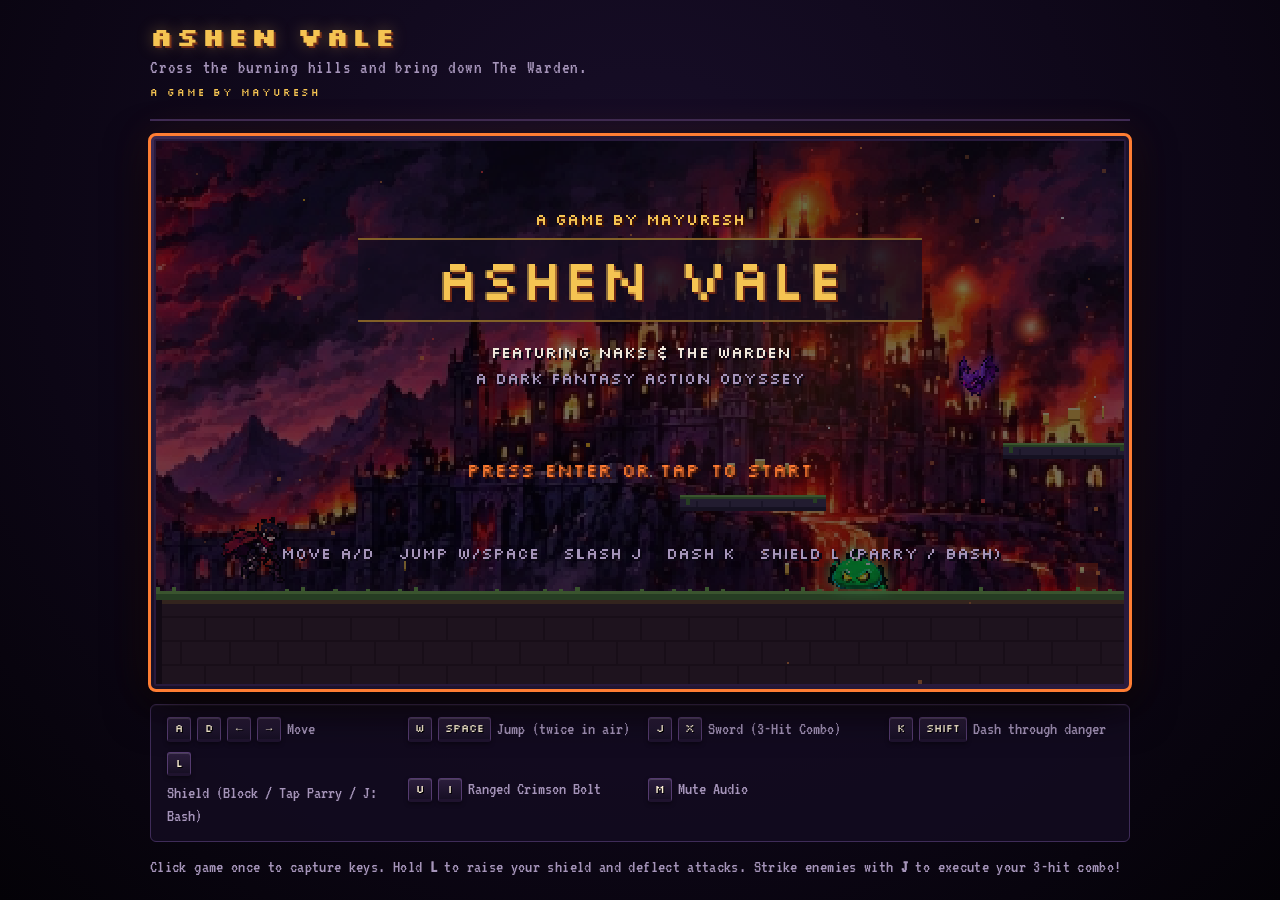
<file: index.html>
<!doctype html>
<html lang="en">
<head>
<meta charset="utf-8">
<meta name="viewport" content="width=device-width, initial-scale=1, viewport-fit=cover">
<title>Ashen Vale</title>
<link rel="preconnect" href="https://fonts.googleapis.com">
<link rel="preconnect" href="https://fonts.gstatic.com" crossorigin>
<link href="https://fonts.googleapis.com/css2?family=Silkscreen:wght@400;700&family=VT323&display=swap" rel="stylesheet">
<link rel="stylesheet" href="style.css">
</head>
<body>

<main class="wrap">
  <header>
    <div class="title-group">
      <h1>Ashen Vale</h1>
      <p class="sub">Cross the burning hills and bring down The Warden.</p>
      <p class="creator-badge" style="font-family:Silkscreen,monospace; font-size:10px; color:#f5c452; letter-spacing:2px; margin-top:4px;">A GAME BY MAYURESH</p>
    </div>
  </header>

  <div class="stage">
    <canvas id="game" width="480" height="270" tabindex="0" aria-label="Ashen Vale, a pixel-art platformer. Click to focus, then press Enter."></canvas>
  </div>

  <div class="touch" id="touch" aria-label="Touch controls">
    <div class="pad">
      <button type="button" data-act="left" aria-label="Move left">&lt;</button>
      <button type="button" data-act="right" aria-label="Move right">&gt;</button>
    </div>
    <div class="pad actions">
      <button type="button" data-act="shield" class="btn-shield" aria-label="Shield">SHIELD</button>
      <button type="button" data-act="shoot" class="btn-shoot" aria-label="Ranged shoot">SHOOT</button>
      <button type="button" data-act="dash" aria-label="Dash">DASH</button>
      <button type="button" data-act="attack" aria-label="Slash">SLASH</button>
      <button type="button" data-act="jump" aria-label="Jump">JUMP</button>
    </div>
  </div>

  <section class="keys" aria-label="Controls">
    <div><kbd>A</kbd><kbd>D</kbd><kbd>&larr;</kbd><kbd>&rarr;</kbd><span class="what">Move</span></div>
    <div><kbd>W</kbd><kbd>Space</kbd><span class="what">Jump (twice in air)</span></div>
    <div><kbd>J</kbd><kbd>X</kbd><span class="what">Sword (3-Hit Combo)</span></div>
    <div><kbd>K</kbd><kbd>Shift</kbd><span class="what">Dash through danger</span></div>
    <div><kbd>L</kbd><span class="what">Shield (Block / Tap Parry / J: Bash)</span></div>
    <div><kbd>U</kbd><kbd>I</kbd><span class="what">Ranged Crimson Bolt</span></div>
    <div><kbd>M</kbd><span class="what">Mute Audio</span></div>
  </section>
  <p class="hint">Click game once to capture keys. Hold <b>L</b> to raise your shield and deflect attacks. Strike enemies with <b>J</b> to execute your 3-hit combo!</p>
</main>

<script src="game.js"></script>
</body>
</html>
</file>
<file: style.css>
:root {
  --ink: #06040b;
  --bg-deep: #030206;
  --panel: #130c21;
  --panel-border: #38254c;
  --line: #3f2c59;
  --line-gold: #826027;
  --text: #f0e8dc;
  --muted: #a695ba;
  --ember: #ff7d33;
  --ember-glow: rgba(255, 125, 51, 0.45);
  --gold: #f5c452;
  --gold-glow: rgba(245, 196, 82, 0.35);
  --crimson: #c9343c;
  --crimson-glow: rgba(201, 52, 60, 0.45);
  --emerald: #34d399;
  --emerald-glow: rgba(52, 211, 153, 0.4);
  --azure: #38bdf8;
  --font-display: 'Silkscreen', 'Courier New', monospace;
  --font-body: 'VT323', 'Courier New', monospace;
  color-scheme: dark;
}
* { box-sizing: border-box; }
body {
  margin: 0;
  padding: 0;
  background: radial-gradient(circle at 50% 25%, #180e29 0%, #0c0615 65%, #040207 100%);
  min-height: 100vh;
  color: var(--text);
  font-family: var(--font-body);
  font-size: 21px;
  line-height: 1.3;
  padding-block: 20px;
  padding-left: max(16px, env(safe-area-inset-left, 0px));
  padding-right: max(16px, env(safe-area-inset-right, 0px));
}
.wrap {
  max-width: 980px;
  margin: 0 auto;
  display: flex;
  flex-direction: column;
  gap: 14px;
}
header {
  display: flex;
  flex-wrap: wrap;
  align-items: baseline;
  justify-content: space-between;
  gap: 6px 20px;
  border-bottom: 2px solid var(--line);
  padding-bottom: 10px;
}
.title-group {
  display: flex;
  flex-direction: column;
  gap: 2px;
}
h1 {
  font-family: var(--font-display);
  font-weight: 700;
  font-size: 26px;
  letter-spacing: 0.12em;
  text-transform: uppercase;
  color: var(--gold);
  margin: 0;
  text-shadow: 0 0 16px var(--gold-glow), 2px 2px 0 #6e2714, 4px 4px 0 #18091f;
}
.sub {
  margin: 0;
  color: var(--muted);
  font-size: 19px;
  letter-spacing: 0.04em;
}
.stage {
  position: relative;
  border-radius: 4px;
  padding: 4px;
  background: linear-gradient(145deg, #3d2a52, #180f26 40%, #2b1c3d);
  box-shadow: 0 0 0 1px var(--line-gold), 0 16px 44px rgba(0, 0, 0, 0.85), 0 0 40px rgba(255, 110, 30, 0.12);
}
canvas#game {
  display: block;
  width: 100%;
  max-width: 100%;
  aspect-ratio: 16 / 9;
  height: auto;
  image-rendering: pixelated;
  image-rendering: crisp-edges;
  border: 2px solid #281a3d;
  background: #0d081a;
  touch-action: none;
  cursor: pointer;
  border-radius: 2px;
}
canvas#game:focus-visible {
  outline: 3px solid var(--ember);
  outline-offset: 3px;
}
.keys {
  display: grid;
  grid-template-columns: repeat(auto-fit, minmax(210px, 1fr));
  gap: 10px 16px;
  background: rgba(19, 12, 33, 0.8);
  border: 1px solid var(--line);
  border-radius: 6px;
  padding: 12px 16px;
  box-shadow: inset 0 1px 0 rgba(255, 255, 255, 0.05);
}
.keys div {
  display: flex;
  align-items: center;
  gap: 6px;
  flex-wrap: wrap;
}
.keys .what {
  color: var(--muted);
  font-size: 18px;
}
kbd {
  font-family: var(--font-display);
  font-size: 11px;
  color: #fff2d6;
  background: linear-gradient(180deg, #2c1e3d 0%, #170f24 100%);
  border: 1px solid #553b70;
  border-bottom: 3px solid #1f132e;
  border-radius: 3px;
  padding: 3px 6px;
  min-width: 24px;
  text-align: center;
  box-shadow: 0 2px 4px rgba(0, 0, 0, 0.4), inset 0 1px 0 rgba(255, 255, 255, 0.15);
  text-shadow: 1px 1px 0 #000;
}
.touch {
  display: none;
  justify-content: space-between;
  align-items: flex-end;
  gap: 12px;
  user-select: none;
  -webkit-user-select: none;
  touch-action: none;
  margin-top: 4px;
}
.touch .pad {
  display: flex;
  gap: 8px;
  flex-wrap: wrap;
}
.touch .pad.actions {
  justify-content: flex-end;
}
.touch button {
  font-family: var(--font-display);
  font-size: 12px;
  font-weight: 700;
  color: var(--text);
  background: linear-gradient(180deg, #2d2042 0%, #170f26 100%);
  border: 2px solid #553c75;
  border-bottom: 4px solid #201333;
  border-radius: 8px;
  min-width: 58px;
  height: 56px;
  padding: 0 8px;
  touch-action: none;
  -webkit-tap-highlight-color: transparent;
  box-shadow: 0 4px 8px rgba(0, 0, 0, 0.5), inset 0 1px 0 rgba(255, 255, 255, 0.2);
  display: flex;
  align-items: center;
  justify-content: center;
  letter-spacing: 0.04em;
}
.touch button:active, .touch button.on {
  border-color: var(--ember);
  border-bottom-width: 2px;
  transform: translateY(2px);
  box-shadow: 0 0 14px var(--ember-glow), inset 0 1px 0 rgba(255, 200, 100, 0.3);
  color: #fff;
}
.touch button.btn-shield {
  background: linear-gradient(180deg, #4f1b26 0%, #260a12 100%);
  border-color: #8c2a3d;
}
.touch button.btn-shield:active, .touch button.btn-shield.on {
  border-color: #ff4d66;
  box-shadow: 0 0 14px var(--crimson-glow);
}
.touch button.btn-shoot {
  background: linear-gradient(180deg, #3d1b40 0%, #1c0a21 100%);
  border-color: #7d338a;
}

@media (pointer: coarse), (hover: none) {
  .touch { display: flex; }
}
.hint {
  color: var(--muted);
  margin: 0;
  font-size: 18px;
  letter-spacing: 0.02em;
}
</file>
